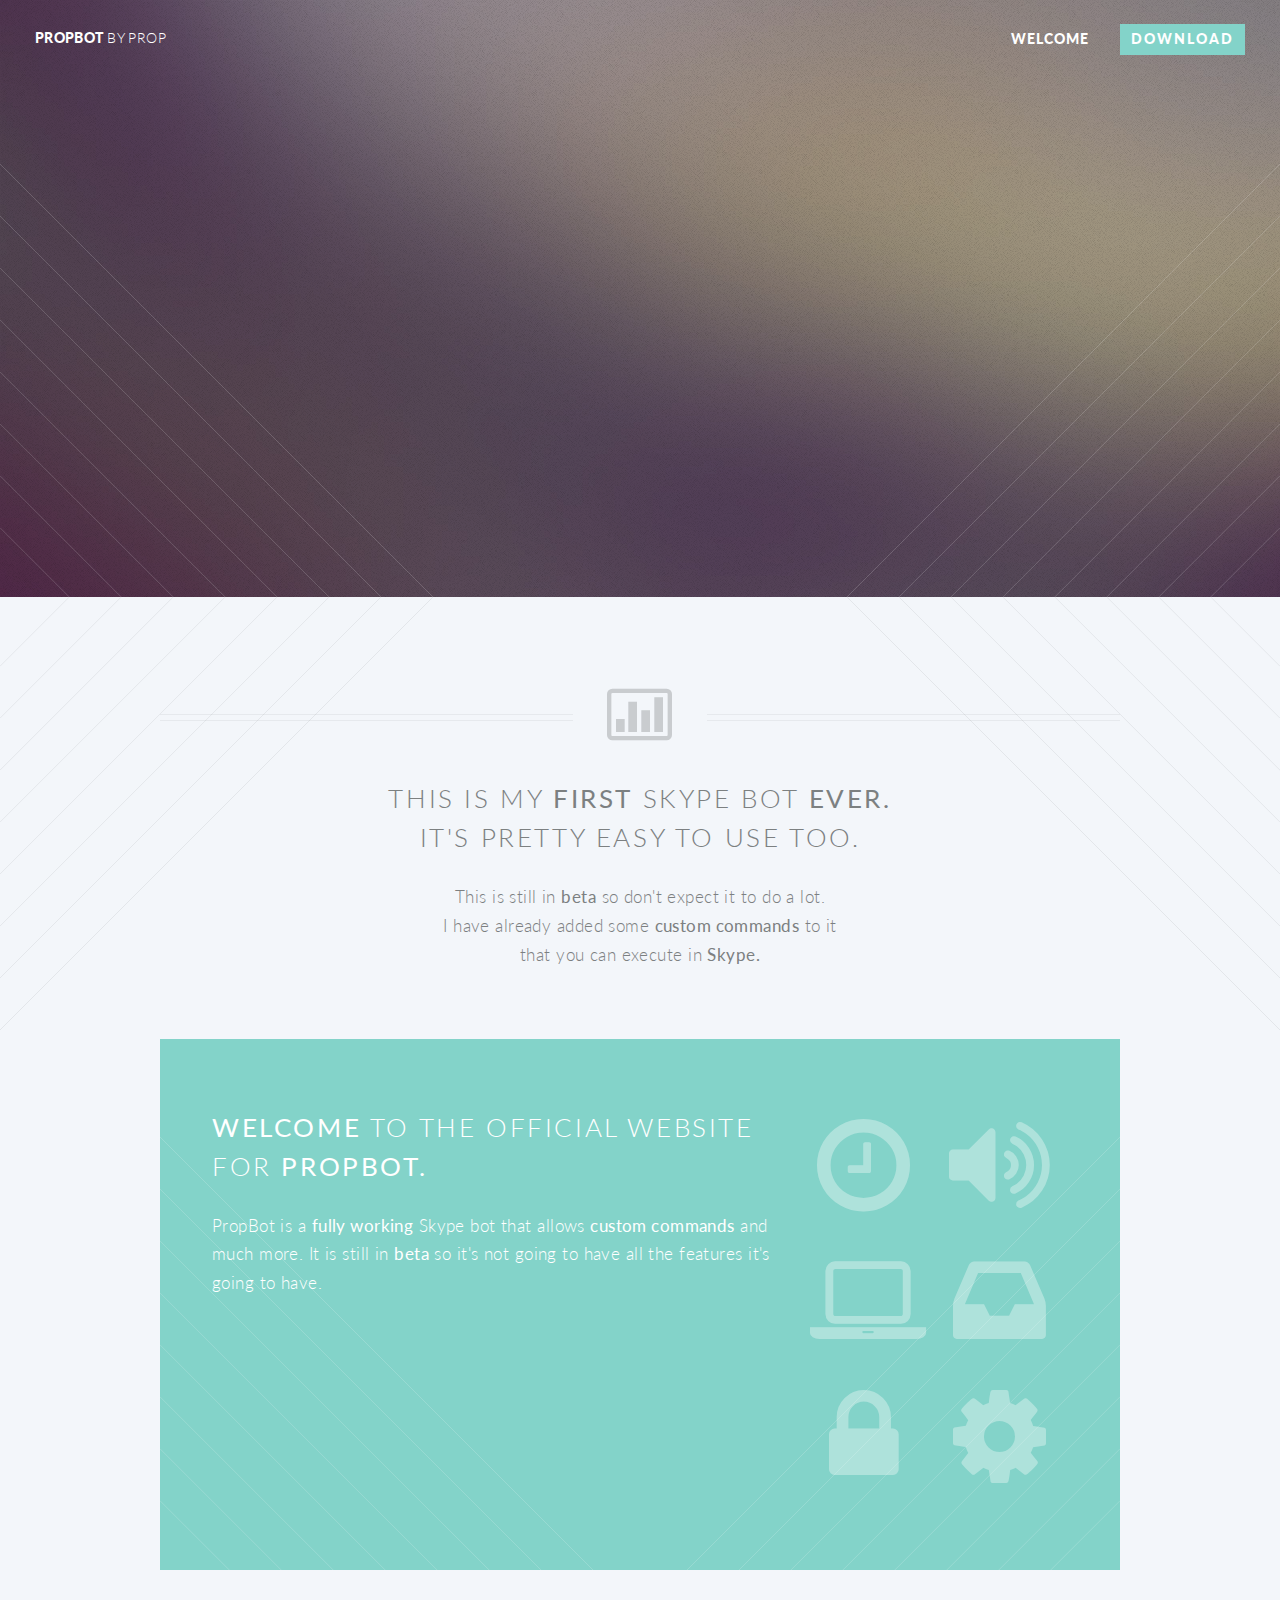
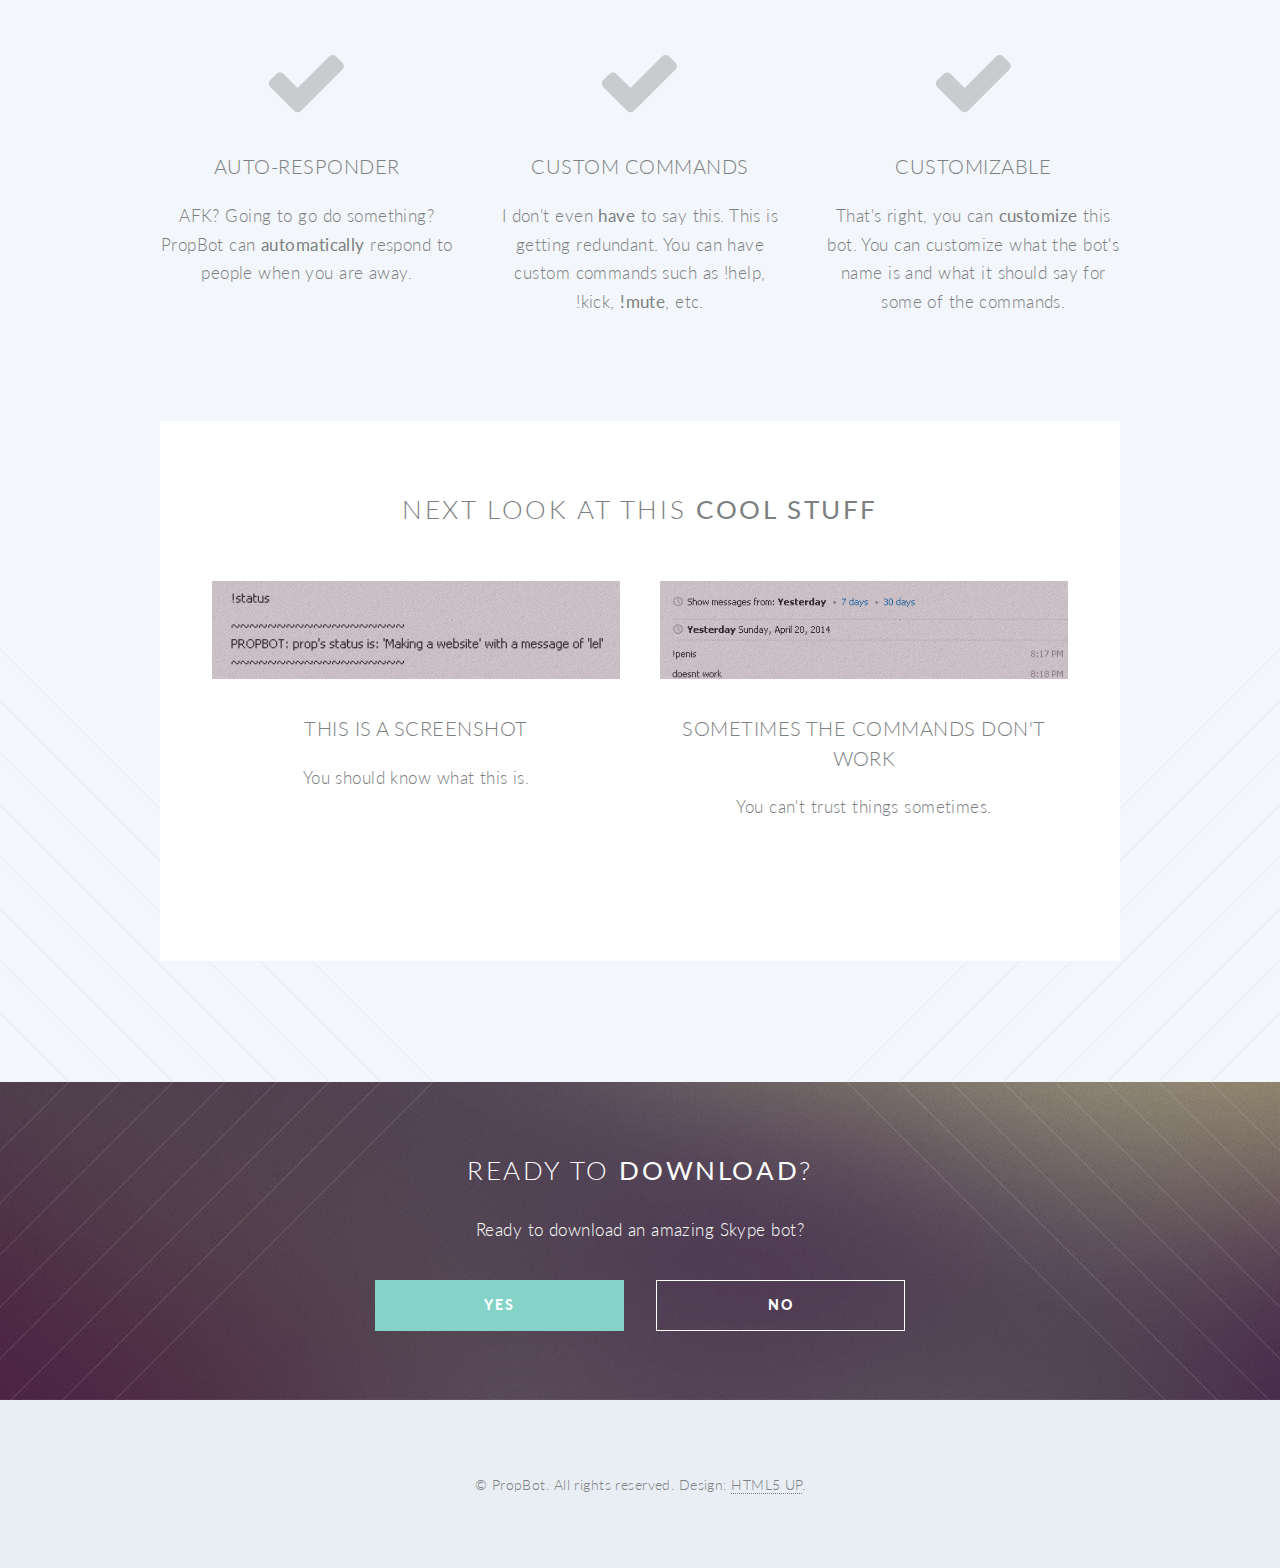
<file: index.html>
<!DOCTYPE HTML>
<!--
	Twenty 1.0 by HTML5 UP
	html5up.net | @n33co
	Free for personal and commercial use under the CCA 3.0 license (html5up.net/license)
-->
<html>
	<head>
		<title>Prop Bot</title>
		<meta http-equiv="content-type" content="text/html; charset=utf-8" />
		<meta name="description" content="" />
		<meta name="keywords" content="" />
		<!--[if lte IE 8]><script src="css/ie/html5shiv.js"></script><![endif]-->
		<script src="js/jquery.min.js"></script>
		<script src="js/jquery.dropotron.min.js"></script>
		<script src="js/skel.min.js"></script>
		<script src="js/skel-layers.min.js"></script>
		<script src="js/init.js"></script>
		<noscript>
			<link rel="stylesheet" href="css/skel.css" />
			<link rel="stylesheet" href="css/style.css" />
			<link rel="stylesheet" href="css/style-noscript.css" />
		</noscript>
		<!--[if lte IE 8]><link rel="stylesheet" href="css/ie/v8.css" /><![endif]-->
		<!--[if lte IE 9]><link rel="stylesheet" href="css/ie/v9.css" /><![endif]-->
	</head>
	<body class="index loading">
	
		<!-- Header -->
			<header id="header" class="alt">
				<h1 id="logo"><a href="index.html">PROPBOT <span>by Prop</span></a></h1>
				<nav id="nav">
					<ul>
						<li class="current"><a href="index.html">Welcome</a></li>
						<li><a href="downloads/PropBot.exe" class="button special">DOWNLOAD</a></li>
					</ul>
				</nav>
			</header>

		<!-- Banner -->		
			<section id="banner">
				
				<!--
					".inner" is set up as an inline-block so it automatically expands
					in both directions to fit whatever's inside it. This means it won't
					automatically wrap lines, so be sure to use line breaks where
					appropriate (<br />).
				-->
				<div class="inner">
					
					<header>
						<h2>PROPBOT</h2>
					</header>
					<p>This is <strong>PropBot</strong>, a<br />
					free-to-use Skype bot<br />
					by <a href="#">PROP</a>.</p>
					<footer>
						<ul class="buttons vertical">
							<li><a href="#main" class="button fit scrolly">Tell Me More</a></li>
						</ul>
					</footer>
				
				</div>
				
			</section>
		
		<!-- Main -->
			<article id="main">

				<header class="special container">
					<span class="icon fa-bar-chart-o"></span>
					<h2>This is my <strong>first</strong> Skype bot <strong>ever.</strong><br />
					It's pretty easy to use too.</h2>
					<p>This is still in <strong>beta</strong> so don't expect it to do a lot.<br>I have already added some <strong>custom commands</strong> to it <br>that you can execute in <strong>Skype.</strong></p>
				</header>
					
				<!-- One -->
					<section class="wrapper style2 container special-alt">
						<div class="row half">
							<div class="8u" align>
							
								<header>
									<h2><strong>Welcome</strong> to the official website for <strong>PropBot.</strong></h2>
								</header>
								<p>PropBot is a <strong>fully working</strong> Skype bot that allows <strong>custom commands</strong> and much more. It is still in <strong>beta</strong> so it's not going to have all the features it's going to have.</p>
								<footer>
								</footer>
							
							</div>
							<div class="4u skel-cell-important">
							
								<ul class="feature-icons">
									<li><span class="icon fa-clock-o"><span class="label">Feature 1</span></span></li>
									<li><span class="icon fa-volume-up"><span class="label">Feature 2</span></span></li>
									<li><span class="icon fa-laptop"><span class="label">Feature 3</span></span></li>
									<li><span class="icon fa-inbox"><span class="label">Feature 4</span></span></li>
									<li><span class="icon fa-lock"><span class="label">Feature 5</span></span></li>
									<li><span class="icon fa-cog"><span class="label">Feature 6</span></span></li>
								</ul>
							
							</div>				
						</div>
					</section>
					
				<!-- Two -->
					<section class="wrapper style1 container special">
						<div class="row">
							<div class="4u">
							
								<section>
									<span class="icon feature fa-check"></span>
									<header>
										<h3>AUTO-RESPONDER</h3>
									</header>
									<p>AFK? Going to go do something? PropBot can <strong>automatically</strong> respond to people when you are away.</p>
								</section>
							
							</div>
							<div class="4u">
							
								<section>
									<span class="icon feature fa-check"></span>
									<header>
										<h3>CUSTOM COMMANDS</h3>
									</header>
									<p>I don't even <strong>have</strong> to say this. This is getting redundant. You can have custom commands such as !help, !kick, <strong>!mute</strong>, etc.</p>
								</section>
							
							</div>
							<div class="4u">
							
								<section>
									<span class="icon feature fa-check"></span>
									<header>
										<h3>Customizable</h3>
									</header>
									<p>That's right, you can <strong>customize</strong> this bot. You can customize what the bot's name is and what it should say for some of the commands.</p>
								</section>
							
							</div>
						</div>
					</section>
					
				<!-- Three -->
					<section class="wrapper style3 container special">
					
						<header class="major">
							<h2>Next look at this <strong>cool stuff</strong></h2>
						</header>
						
						<div class="row">
							<div class="6u">
							
								<section>
									<a href="#" class="image feature"><img src="images/scrn1.png" alt="" /></a>
									<header>
										<h3>This is a screenshot</h3>
									</header>
									<p>You should know what this is.</p>
								</section>

							</div>
							<div class="6u">
							
								<section>
									<a href="#" class="image feature"><img src="images/scrn2.png" alt="" /></a>
									<header>
										<h3>Sometimes the commands don't work</h3>
									</header>
									<p>You can't trust things sometimes.</p>
								</section>

							</div>
						</div>

						<footer class="major">
						</footer>
					
					</section>
					
			</article>

		<!-- CTA -->
			<section id="cta">
			
				<header>
					<h2>Ready to <strong>download</strong>?</h2>
					<p>Ready to download an amazing Skype bot?</p>
				</header>
				<footer>
					<ul class="buttons">
						<li><a href="downloads/PropBot.exe" class="button special">Yes</a></li>
						<li><a href="https://www.youtube.com/watch?v=dys8KUnwGGg" class="button">No</a></li>
					</ul>
				</footer>
			
			</section>

		<!-- Footer -->
			<footer id="footer">
			
				
				<span class="copyright">&copy; PropBot. All rights reserved. Design: <a href="http://html5up.net">HTML5 UP</a>.</span>
			
			</footer>

	</body>
</html>
</file>
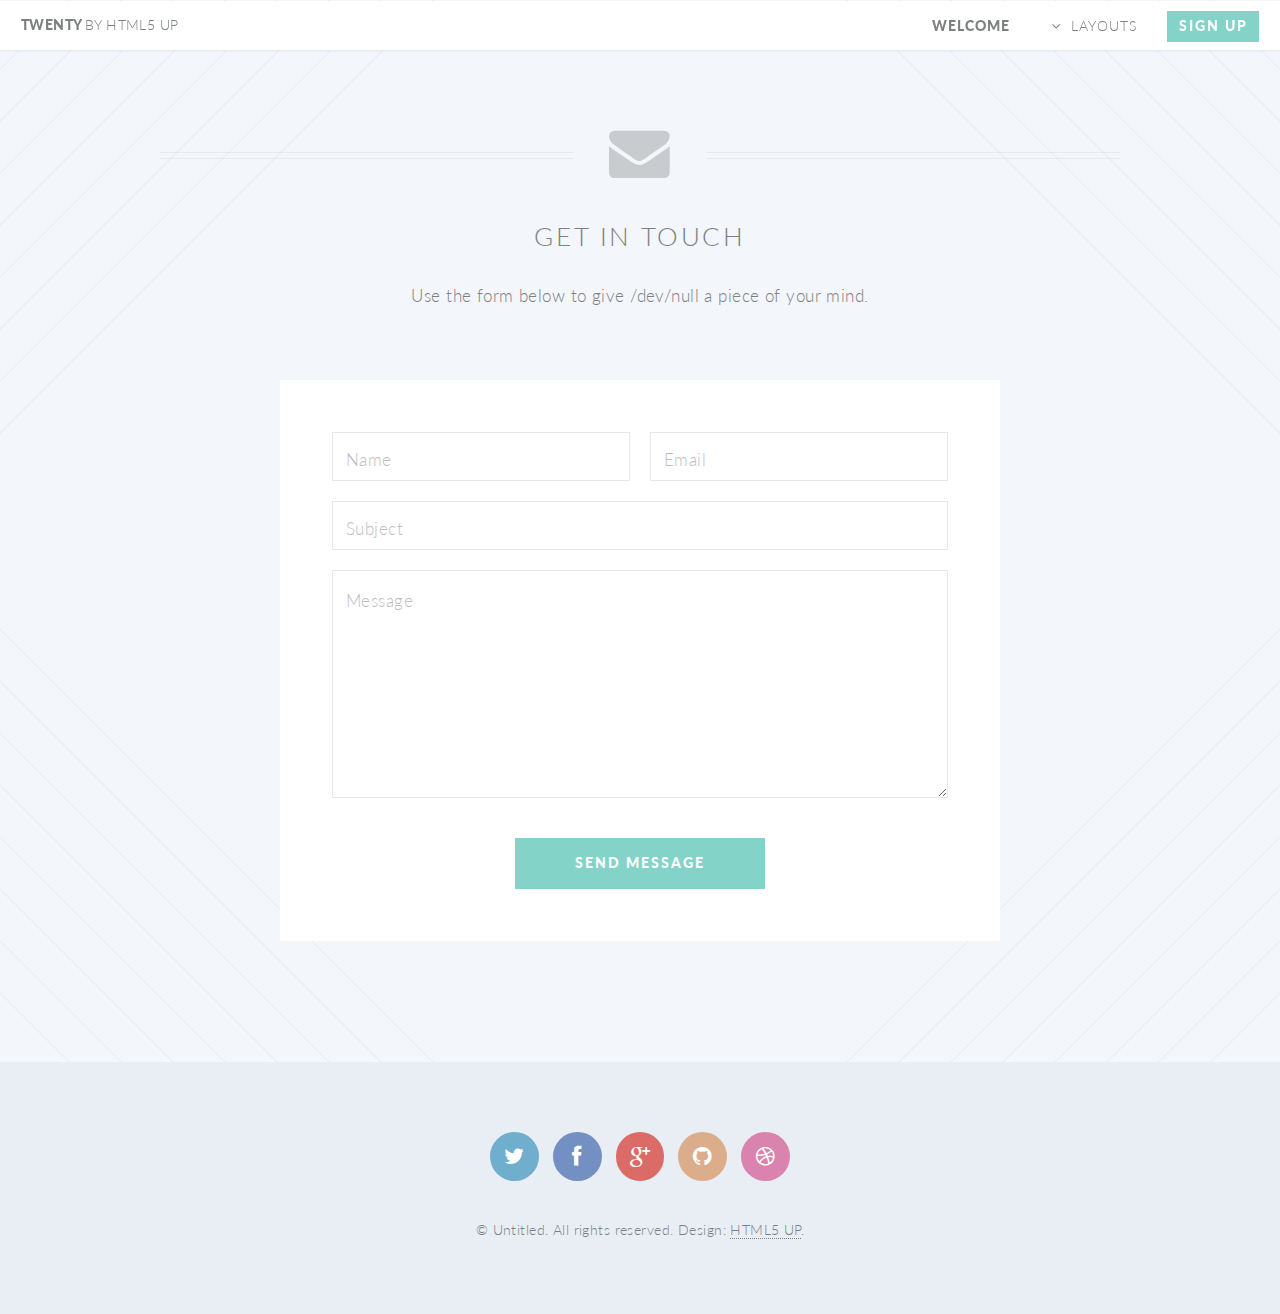
<file: contact.html>
<!DOCTYPE HTML>
<!--
	Twenty 1.0 by HTML5 UP
	html5up.net | @n33co
	Free for personal and commercial use under the CCA 3.0 license (html5up.net/license)
-->
<html>
	<head>
		<title>Contact - Twenty by HTML5 UP</title>
		<meta http-equiv="content-type" content="text/html; charset=utf-8" />
		<meta name="description" content="" />
		<meta name="keywords" content="" />
		<!--[if lte IE 8]><script src="css/ie/html5shiv.js"></script><![endif]-->
		<script src="js/jquery.min.js"></script>
		<script src="js/jquery.dropotron.min.js"></script>
		<script src="js/skel.min.js"></script>
		<script src="js/skel-layers.min.js"></script>
		<script src="js/init.js"></script>
		<noscript>
			<link rel="stylesheet" href="css/skel.css" />
			<link rel="stylesheet" href="css/style.css" />
			<link rel="stylesheet" href="css/style-noscript.css" />
		</noscript>
		<!--[if lte IE 8]><link rel="stylesheet" href="css/ie/v8.css" /><![endif]-->
		<!--[if lte IE 9]><link rel="stylesheet" href="css/ie/v9.css" /><![endif]-->
	</head>
	<body class="contact loading">
	
		<!-- Header -->
			<header id="header">
				<h1 id="logo"><a href="index.html">Twenty <span>by HTML5 UP</span></a></h1>
				<nav id="nav">
					<ul>
						<li class="current"><a href="index.html">Welcome</a></li>
						<li class="submenu">
							<a href="">Layouts</a>
							<ul>
								<li><a href="left-sidebar.html">Left Sidebar</a></li>
								<li><a href="right-sidebar.html">Right Sidebar</a></li>
								<li><a href="no-sidebar.html">No Sidebar</a></li>
								<li><a href="contact.html">Contact</a></li>
								<li class="submenu">
									<a href="">Submenu</a>
									<ul>
										<li><a href="#">Dolore Sed</a></li>
										<li><a href="#">Consequat</a></li>
										<li><a href="#">Lorem Magna</a></li>
										<li><a href="#">Sed Magna</a></li>
										<li><a href="#">Ipsum Nisl</a></li>
									</ul>
								</li>
							</ul>
						</li>
						<li><a href="#" class="button special">Sign Up</a></li>
					</ul>
				</nav>
			</header>
		
		<!-- Main -->
			<article id="main">

				<header class="special container">
					<span class="icon fa-envelope"></span>
					<h2>Get In Touch</h2>
					<p>Use the form below to give /dev/null a piece of your mind.</p>
				</header>
					
				<!-- One -->
					<section class="wrapper style4 special container small">
					
						<!-- Content -->
							<div class="content">
								<form>
									<div class="row half no-collapse-1">
										<div class="6u">
											<input type="text" name="name" placeholder="Name" />
										</div>
										<div class="6u">
											<input type="text" name="email" placeholder="Email" />
										</div>
									</div>
									<div class="row half">
										<div class="12u">
											<input type="text" name="subject" placeholder="Subject" />
										</div>
									</div>
									<div class="row half">
										<div class="12u">
											<textarea name="message" placeholder="Message" rows="7"></textarea>
										</div>
									</div>
									<div class="row">
										<div class="12u">
											<ul class="buttons">
												<li><a href="#" class="button special">Send Message</a></li>
											</ul>
										</div>
									</div>
								</form>
							</div>
							
					</section>
				
			</article>

		<!-- Footer -->
			<footer id="footer">
			
				<ul class="icons">
					<li><a href="#" class="icon circle fa-twitter"><span class="label">Twitter</span></a></li>
					<li><a href="#" class="icon circle fa-facebook"><span class="label">Facebook</span></a></li>
					<li><a href="#" class="icon circle fa-google-plus"><span class="label">Google+</span></a></li>
					<li><a href="#" class="icon circle fa-github"><span class="label">Github</span></a></li>
					<li><a href="#" class="icon circle fa-dribbble"><span class="label">Dribbble</span></a></li>
				</ul>
				
				<span class="copyright">&copy; Untitled. All rights reserved. Design: <a href="http://html5up.net">HTML5 UP</a>.</span>
			
			</footer>

	</body>
</html>
</file>
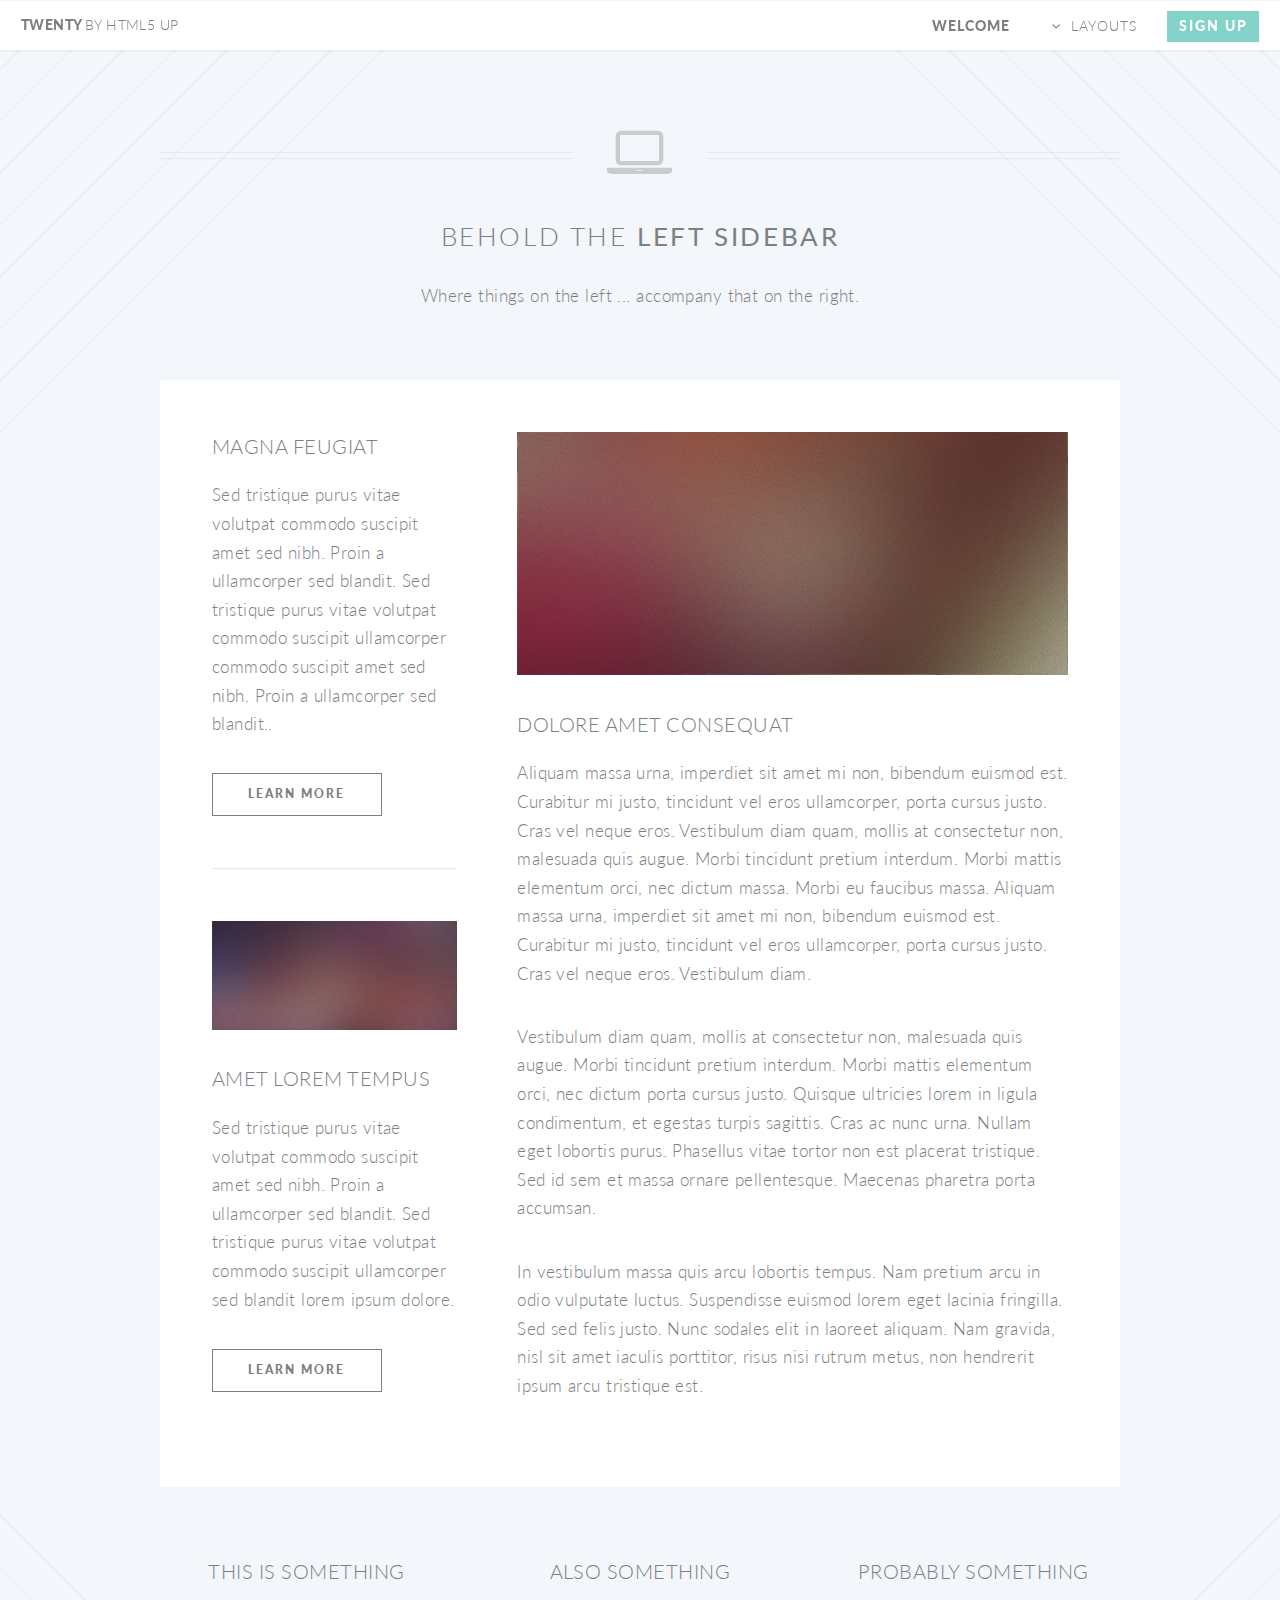
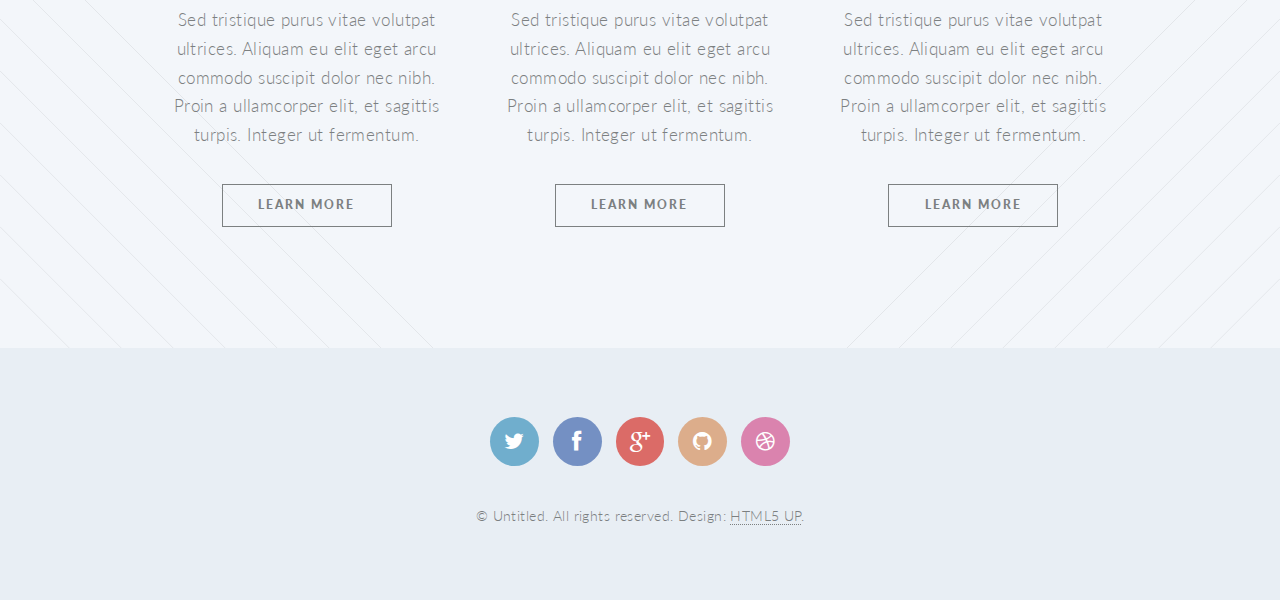
<file: left-sidebar.html>
<!DOCTYPE HTML>
<!--
	Twenty 1.0 by HTML5 UP
	html5up.net | @n33co
	Free for personal and commercial use under the CCA 3.0 license (html5up.net/license)
-->
<html>
	<head>
		<title>Left Sidebar - Twenty by HTML5 UP</title>
		<meta http-equiv="content-type" content="text/html; charset=utf-8" />
		<meta name="description" content="" />
		<meta name="keywords" content="" />
		<!--[if lte IE 8]><script src="css/ie/html5shiv.js"></script><![endif]-->
		<script src="js/jquery.min.js"></script>
		<script src="js/jquery.dropotron.min.js"></script>
		<script src="js/skel.min.js"></script>
		<script src="js/skel-layers.min.js"></script>
		<script src="js/init.js"></script>
		<noscript>
			<link rel="stylesheet" href="css/skel.css" />
			<link rel="stylesheet" href="css/style.css" />
			<link rel="stylesheet" href="css/style-noscript.css" />
		</noscript>
		<!--[if lte IE 8]><link rel="stylesheet" href="css/ie/v8.css" /><![endif]-->
		<!--[if lte IE 9]><link rel="stylesheet" href="css/ie/v9.css" /><![endif]-->
	</head>
	<body class="left-sidebar loading">
	
		<!-- Header -->
			<header id="header">
				<h1 id="logo"><a href="index.html">Twenty <span>by HTML5 UP</span></a></h1>
				<nav id="nav">
					<ul>
						<li class="current"><a href="index.html">Welcome</a></li>
						<li class="submenu">
							<a href="">Layouts</a>
							<ul>
								<li><a href="left-sidebar.html">Left Sidebar</a></li>
								<li><a href="right-sidebar.html">Right Sidebar</a></li>
								<li><a href="no-sidebar.html">No Sidebar</a></li>
								<li><a href="contact.html">Contact</a></li>
								<li class="submenu">
									<a href="">Submenu</a>
									<ul>
										<li><a href="#">Dolore Sed</a></li>
										<li><a href="#">Consequat</a></li>
										<li><a href="#">Lorem Magna</a></li>
										<li><a href="#">Sed Magna</a></li>
										<li><a href="#">Ipsum Nisl</a></li>
									</ul>
								</li>
							</ul>
						</li>
						<li><a href="#" class="button special">Sign Up</a></li>
					</ul>
				</nav>
			</header>
		
		<!-- Main -->
			<article id="main">

				<header class="special container">
					<span class="icon fa-laptop"></span>
					<h2>Behold the <strong>Left Sidebar</strong></h2>
					<p>Where things on the left ... accompany that on the right.</p>
				</header>
					
				<!-- One -->
					<section class="wrapper style4 container">
					
						<div class="row oneandhalf">
							<div class="4u">
								
								<!-- Sidebar -->
									<div class="sidebar">
										<section>
											<header>
												<h3>Magna Feugiat</h3>
											</header>
											<p>Sed tristique purus vitae volutpat commodo suscipit amet sed nibh. Proin a ullamcorper sed blandit. Sed tristique purus vitae volutpat commodo suscipit ullamcorper commodo suscipit amet sed nibh. Proin a ullamcorper sed blandit..</p>
											<footer>
												<ul class="buttons">
													<li><a href="#" class="button small">Learn More</a></li>
												</ul>
											</footer>
										</section>

										<section>
											<a href="#" class="image feature"><img src="images/pic03.jpg" alt="" /></a>
											<header>
												<h3>Amet Lorem Tempus</h3>
											</header>
											<p>Sed tristique purus vitae volutpat commodo suscipit amet sed nibh. Proin a ullamcorper sed blandit. Sed tristique purus vitae volutpat commodo suscipit ullamcorper sed blandit lorem ipsum dolore.</p>
											<footer>
												<ul class="buttons">
													<li><a href="#" class="button small">Learn More</a></li>
												</ul>
											</footer>
										</section>
									</div>

							</div>
							<div class="8u skel-cell-important">
								
								<!-- Content -->
									<div class="content">
										<section>
											<a href="#" class="image feature"><img src="images/pic02.jpg" alt="" /></a>
											<header>
												<h3>Dolore Amet Consequat</h3>
											</header>
											<p>Aliquam massa urna, imperdiet sit amet mi non, bibendum euismod est. Curabitur mi justo, tincidunt vel eros ullamcorper, porta cursus justo. Cras vel neque eros. Vestibulum diam quam, mollis at consectetur non, malesuada quis augue. Morbi tincidunt pretium interdum. Morbi mattis elementum orci, nec dictum massa. Morbi eu faucibus massa. Aliquam massa urna, imperdiet sit amet mi non, bibendum euismod est. Curabitur mi justo, tincidunt vel eros ullamcorper, porta cursus justo. Cras vel neque eros. Vestibulum diam.</p>
											<p>Vestibulum diam quam, mollis at consectetur non, malesuada quis augue. Morbi tincidunt pretium interdum. Morbi mattis elementum orci, nec dictum porta cursus justo. Quisque ultricies lorem in ligula condimentum, et egestas turpis sagittis. Cras ac nunc urna. Nullam eget lobortis purus. Phasellus vitae tortor non est placerat tristique. Sed id sem et massa ornare pellentesque. Maecenas pharetra porta accumsan. </p>
											<p>In vestibulum massa quis arcu lobortis tempus. Nam pretium arcu in odio vulputate luctus. Suspendisse euismod lorem eget lacinia fringilla. Sed sed felis justo. Nunc sodales elit in laoreet aliquam. Nam gravida, nisl sit amet iaculis porttitor, risus nisi rutrum metus, non hendrerit ipsum arcu tristique est.</p>
										</section>
									</div>
	
							</div>
						</div>					
					</section>

				<!-- Two -->
					<section class="wrapper style1 container special">
						<div class="row">
							<div class="4u">
							
								<section>
									<header>
										<h3>This is Something</h3>
									</header>
									<p>Sed tristique purus vitae volutpat ultrices. Aliquam eu elit eget arcu commodo suscipit dolor nec nibh. Proin a ullamcorper elit, et sagittis turpis. Integer ut fermentum.</p>
									<footer>
										<ul class="buttons">
											<li><a href="#" class="button small">Learn More</a></li>
										</ul>
									</footer>
								</section>
							
							</div>
							<div class="4u">
							
								<section>
									<header>
										<h3>Also Something</h3>
									</header>
									<p>Sed tristique purus vitae volutpat ultrices. Aliquam eu elit eget arcu commodo suscipit dolor nec nibh. Proin a ullamcorper elit, et sagittis turpis. Integer ut fermentum.</p>
									<footer>
										<ul class="buttons">
											<li><a href="#" class="button small">Learn More</a></li>
										</ul>
									</footer>
								</section>
							
							</div>
							<div class="4u">
							
								<section>
									<header>
										<h3>Probably Something</h3>
									</header>
									<p>Sed tristique purus vitae volutpat ultrices. Aliquam eu elit eget arcu commodo suscipit dolor nec nibh. Proin a ullamcorper elit, et sagittis turpis. Integer ut fermentum.</p>
									<footer>
										<ul class="buttons">
											<li><a href="#" class="button small">Learn More</a></li>
										</ul>
									</footer>
								</section>
							
							</div>
						</div>
					</section>
					
			</article>

		<!-- Footer -->
			<footer id="footer">
			
				<ul class="icons">
					<li><a href="#" class="icon circle fa-twitter"><span class="label">Twitter</span></a></li>
					<li><a href="#" class="icon circle fa-facebook"><span class="label">Facebook</span></a></li>
					<li><a href="#" class="icon circle fa-google-plus"><span class="label">Google+</span></a></li>
					<li><a href="#" class="icon circle fa-github"><span class="label">Github</span></a></li>
					<li><a href="#" class="icon circle fa-dribbble"><span class="label">Dribbble</span></a></li>
				</ul>
				
				<span class="copyright">&copy; Untitled. All rights reserved. Design: <a href="http://html5up.net">HTML5 UP</a>.</span>
			
			</footer>

	</body>
</html>
</file>
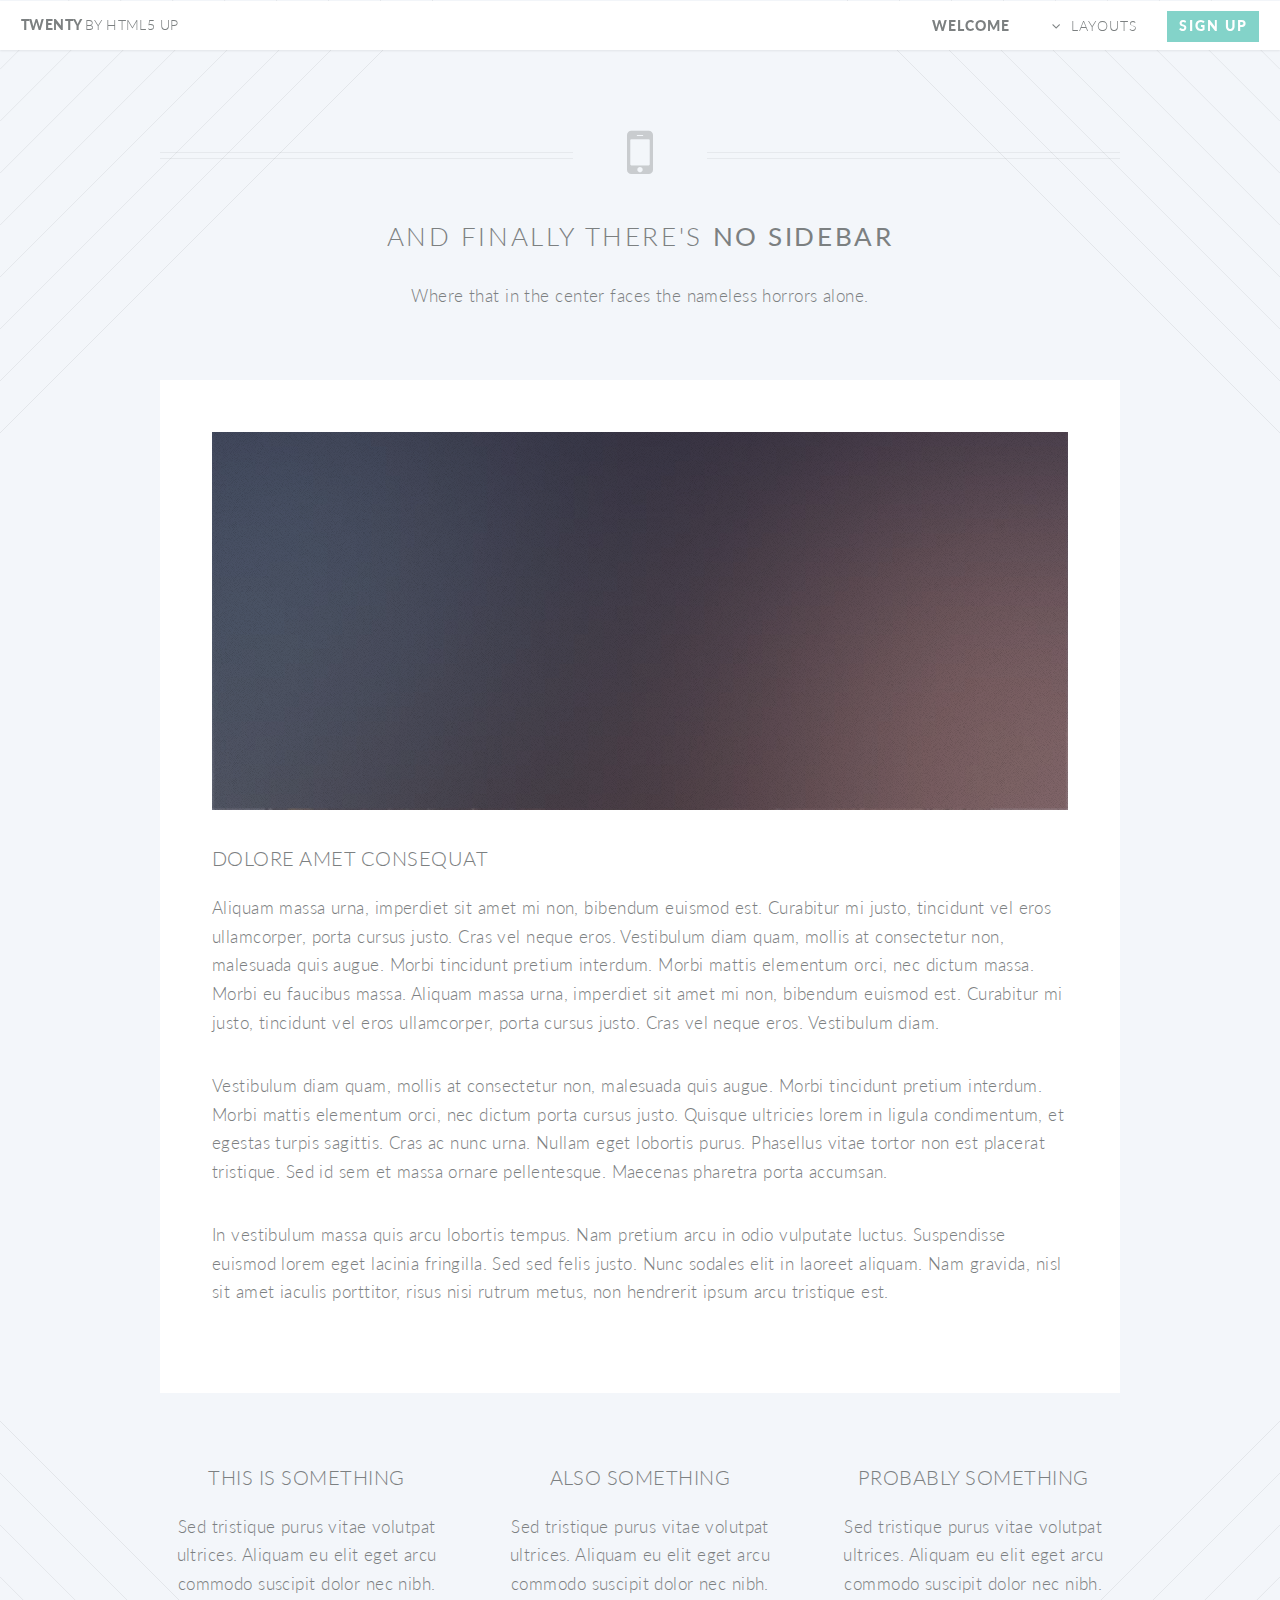
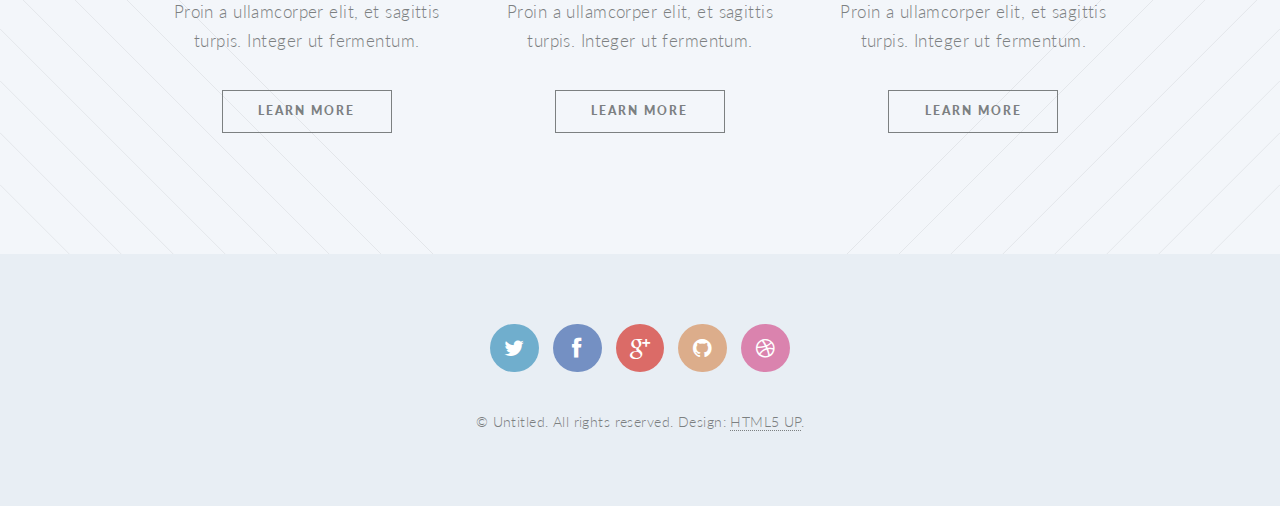
<file: no-sidebar.html>
<!DOCTYPE HTML>
<!--
	Twenty 1.0 by HTML5 UP
	html5up.net | @n33co
	Free for personal and commercial use under the CCA 3.0 license (html5up.net/license)
-->
<html>
	<head>
		<title>No Sidebar - Twenty by HTML5 UP</title>
		<meta http-equiv="content-type" content="text/html; charset=utf-8" />
		<meta name="description" content="" />
		<meta name="keywords" content="" />
		<!--[if lte IE 8]><script src="css/ie/html5shiv.js"></script><![endif]-->
		<script src="js/jquery.min.js"></script>
		<script src="js/jquery.dropotron.min.js"></script>
		<script src="js/skel.min.js"></script>
		<script src="js/skel-layers.min.js"></script>
		<script src="js/init.js"></script>
		<noscript>
			<link rel="stylesheet" href="css/skel.css" />
			<link rel="stylesheet" href="css/style.css" />
			<link rel="stylesheet" href="css/style-noscript.css" />
		</noscript>
		<!--[if lte IE 8]><link rel="stylesheet" href="css/ie/v8.css" /><![endif]-->
		<!--[if lte IE 9]><link rel="stylesheet" href="css/ie/v9.css" /><![endif]-->
	</head>
	<body class="no-sidebar loading">
	
		<!-- Header -->
			<header id="header">
				<h1 id="logo"><a href="index.html">Twenty <span>by HTML5 UP</span></a></h1>
				<nav id="nav">
					<ul>
						<li class="current"><a href="index.html">Welcome</a></li>
						<li class="submenu">
							<a href="">Layouts</a>
							<ul>
								<li><a href="left-sidebar.html">Left Sidebar</a></li>
								<li><a href="right-sidebar.html">Right Sidebar</a></li>
								<li><a href="no-sidebar.html">No Sidebar</a></li>
								<li><a href="contact.html">Contact</a></li>
								<li class="submenu">
									<a href="">Submenu</a>
									<ul>
										<li><a href="#">Dolore Sed</a></li>
										<li><a href="#">Consequat</a></li>
										<li><a href="#">Lorem Magna</a></li>
										<li><a href="#">Sed Magna</a></li>
										<li><a href="#">Ipsum Nisl</a></li>
									</ul>
								</li>
							</ul>
						</li>
						<li><a href="#" class="button special">Sign Up</a></li>
					</ul>
				</nav>
			</header>
		
		<!-- Main -->
			<article id="main">

				<header class="special container">
					<span class="icon fa-mobile"></span>
					<h2>And finally there's <strong>No Sidebar</strong></h2>
					<p>Where that in the center faces the nameless horrors alone.</p>
				</header>
					
				<!-- One -->
					<section class="wrapper style4 container">
					
						<!-- Content -->
							<div class="content">
								<section>
									<a href="#" class="image feature"><img src="images/pic04.jpg" alt="" /></a>
									<header>
										<h3>Dolore Amet Consequat</h3>
									</header>
									<p>Aliquam massa urna, imperdiet sit amet mi non, bibendum euismod est. Curabitur mi justo, tincidunt vel eros ullamcorper, porta cursus justo. Cras vel neque eros. Vestibulum diam quam, mollis at consectetur non, malesuada quis augue. Morbi tincidunt pretium interdum. Morbi mattis elementum orci, nec dictum massa. Morbi eu faucibus massa. Aliquam massa urna, imperdiet sit amet mi non, bibendum euismod est. Curabitur mi justo, tincidunt vel eros ullamcorper, porta cursus justo. Cras vel neque eros. Vestibulum diam.</p>
									<p>Vestibulum diam quam, mollis at consectetur non, malesuada quis augue. Morbi tincidunt pretium interdum. Morbi mattis elementum orci, nec dictum porta cursus justo. Quisque ultricies lorem in ligula condimentum, et egestas turpis sagittis. Cras ac nunc urna. Nullam eget lobortis purus. Phasellus vitae tortor non est placerat tristique. Sed id sem et massa ornare pellentesque. Maecenas pharetra porta accumsan. </p>
									<p>In vestibulum massa quis arcu lobortis tempus. Nam pretium arcu in odio vulputate luctus. Suspendisse euismod lorem eget lacinia fringilla. Sed sed felis justo. Nunc sodales elit in laoreet aliquam. Nam gravida, nisl sit amet iaculis porttitor, risus nisi rutrum metus, non hendrerit ipsum arcu tristique est.</p>
								</section>
							</div>

					</section>

				<!-- Two -->
					<section class="wrapper style1 container special">
						<div class="row">
							<div class="4u">
							
								<section>
									<header>
										<h3>This is Something</h3>
									</header>
									<p>Sed tristique purus vitae volutpat ultrices. Aliquam eu elit eget arcu commodo suscipit dolor nec nibh. Proin a ullamcorper elit, et sagittis turpis. Integer ut fermentum.</p>
									<footer>
										<ul class="buttons">
											<li><a href="#" class="button small">Learn More</a></li>
										</ul>
									</footer>
								</section>
							
							</div>
							<div class="4u">
							
								<section>
									<header>
										<h3>Also Something</h3>
									</header>
									<p>Sed tristique purus vitae volutpat ultrices. Aliquam eu elit eget arcu commodo suscipit dolor nec nibh. Proin a ullamcorper elit, et sagittis turpis. Integer ut fermentum.</p>
									<footer>
										<ul class="buttons">
											<li><a href="#" class="button small">Learn More</a></li>
										</ul>
									</footer>
								</section>
							
							</div>
							<div class="4u">
							
								<section>
									<header>
										<h3>Probably Something</h3>
									</header>
									<p>Sed tristique purus vitae volutpat ultrices. Aliquam eu elit eget arcu commodo suscipit dolor nec nibh. Proin a ullamcorper elit, et sagittis turpis. Integer ut fermentum.</p>
									<footer>
										<ul class="buttons">
											<li><a href="#" class="button small">Learn More</a></li>
										</ul>
									</footer>
								</section>
							
							</div>
						</div>
					</section>
					
			</article>

		<!-- Footer -->
			<footer id="footer">
			
				<ul class="icons">
					<li><a href="#" class="icon circle fa-twitter"><span class="label">Twitter</span></a></li>
					<li><a href="#" class="icon circle fa-facebook"><span class="label">Facebook</span></a></li>
					<li><a href="#" class="icon circle fa-google-plus"><span class="label">Google+</span></a></li>
					<li><a href="#" class="icon circle fa-github"><span class="label">Github</span></a></li>
					<li><a href="#" class="icon circle fa-dribbble"><span class="label">Dribbble</span></a></li>
				</ul>
				
				<span class="copyright">&copy; Untitled. All rights reserved. Design: <a href="http://html5up.net">HTML5 UP</a>.</span>
			
			</footer>

	</body>
</html>
</file>
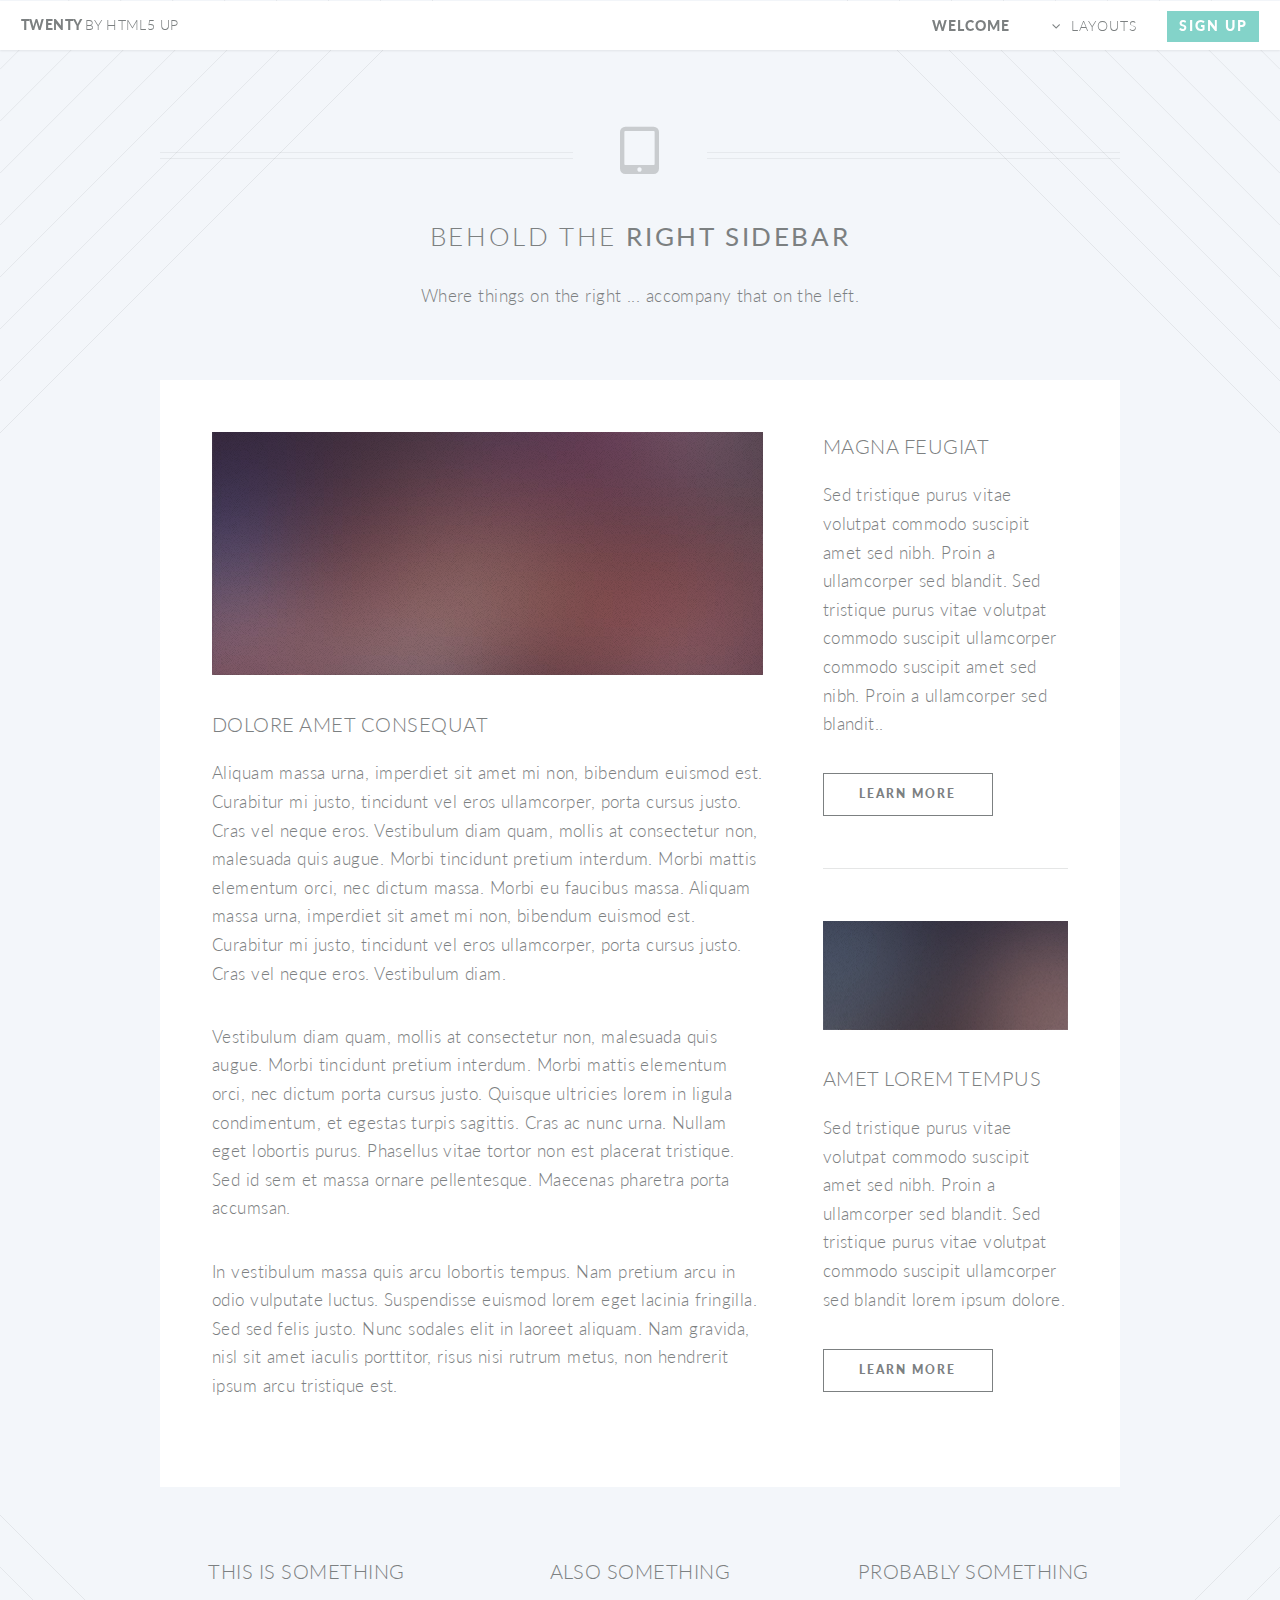
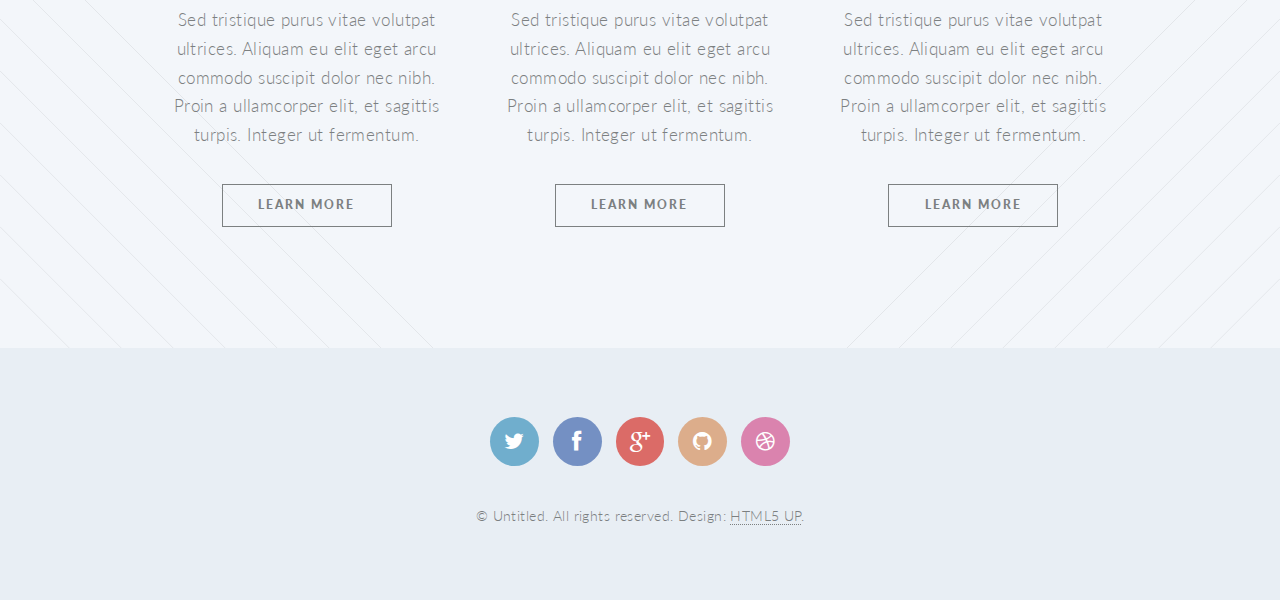
<file: right-sidebar.html>
<!DOCTYPE HTML>
<!--
	Twenty 1.0 by HTML5 UP
	html5up.net | @n33co
	Free for personal and commercial use under the CCA 3.0 license (html5up.net/license)
-->
<html>
	<head>
		<title>Right Sidebar - Twenty by HTML5 UP</title>
		<meta http-equiv="content-type" content="text/html; charset=utf-8" />
		<meta name="description" content="" />
		<meta name="keywords" content="" />
		<!--[if lte IE 8]><script src="css/ie/html5shiv.js"></script><![endif]-->
		<script src="js/jquery.min.js"></script>
		<script src="js/jquery.dropotron.min.js"></script>
		<script src="js/skel.min.js"></script>
		<script src="js/skel-layers.min.js"></script>
		<script src="js/init.js"></script>
		<noscript>
			<link rel="stylesheet" href="css/skel.css" />
			<link rel="stylesheet" href="css/style.css" />
			<link rel="stylesheet" href="css/style-noscript.css" />
		</noscript>
		<!--[if lte IE 8]><link rel="stylesheet" href="css/ie/v8.css" /><![endif]-->
		<!--[if lte IE 9]><link rel="stylesheet" href="css/ie/v9.css" /><![endif]-->
	</head>
	<body class="right-sidebar loading">
	
		<!-- Header -->
			<header id="header">
				<h1 id="logo"><a href="index.html">Twenty <span>by HTML5 UP</span></a></h1>
				<nav id="nav">
					<ul>
						<li class="current"><a href="index.html">Welcome</a></li>
						<li class="submenu">
							<a href="">Layouts</a>
							<ul>
								<li><a href="left-sidebar.html">Left Sidebar</a></li>
								<li><a href="right-sidebar.html">Right Sidebar</a></li>
								<li><a href="no-sidebar.html">No Sidebar</a></li>
								<li><a href="contact.html">Contact</a></li>
								<li class="submenu">
									<a href="">Submenu</a>
									<ul>
										<li><a href="#">Dolore Sed</a></li>
										<li><a href="#">Consequat</a></li>
										<li><a href="#">Lorem Magna</a></li>
										<li><a href="#">Sed Magna</a></li>
										<li><a href="#">Ipsum Nisl</a></li>
									</ul>
								</li>
							</ul>
						</li>
						<li><a href="#" class="button special">Sign Up</a></li>
					</ul>
				</nav>
			</header>
		
		<!-- Main -->
			<article id="main">

				<header class="special container">
					<span class="icon fa-tablet"></span>
					<h2>Behold the <strong>Right Sidebar</strong></h2>
					<p>Where things on the right ... accompany that on the left.</p>
				</header>
					
				<!-- One -->
					<section class="wrapper style4 container">
					
						<div class="row oneandhalf">
							<div class="8u">
								
								<!-- Content -->
									<div class="content">
										<section>
											<a href="#" class="image feature"><img src="images/pic03.jpg" alt="" /></a>
											<header>
												<h3>Dolore Amet Consequat</h3>
											</header>
											<p>Aliquam massa urna, imperdiet sit amet mi non, bibendum euismod est. Curabitur mi justo, tincidunt vel eros ullamcorper, porta cursus justo. Cras vel neque eros. Vestibulum diam quam, mollis at consectetur non, malesuada quis augue. Morbi tincidunt pretium interdum. Morbi mattis elementum orci, nec dictum massa. Morbi eu faucibus massa. Aliquam massa urna, imperdiet sit amet mi non, bibendum euismod est. Curabitur mi justo, tincidunt vel eros ullamcorper, porta cursus justo. Cras vel neque eros. Vestibulum diam.</p>
											<p>Vestibulum diam quam, mollis at consectetur non, malesuada quis augue. Morbi tincidunt pretium interdum. Morbi mattis elementum orci, nec dictum porta cursus justo. Quisque ultricies lorem in ligula condimentum, et egestas turpis sagittis. Cras ac nunc urna. Nullam eget lobortis purus. Phasellus vitae tortor non est placerat tristique. Sed id sem et massa ornare pellentesque. Maecenas pharetra porta accumsan. </p>
											<p>In vestibulum massa quis arcu lobortis tempus. Nam pretium arcu in odio vulputate luctus. Suspendisse euismod lorem eget lacinia fringilla. Sed sed felis justo. Nunc sodales elit in laoreet aliquam. Nam gravida, nisl sit amet iaculis porttitor, risus nisi rutrum metus, non hendrerit ipsum arcu tristique est.</p>
										</section>
									</div>
	
							</div>
							<div class="4u">
								
								<!-- Sidebar -->
									<div class="sidebar">
										<section>
											<header>
												<h3>Magna Feugiat</h3>
											</header>
											<p>Sed tristique purus vitae volutpat commodo suscipit amet sed nibh. Proin a ullamcorper sed blandit. Sed tristique purus vitae volutpat commodo suscipit ullamcorper commodo suscipit amet sed nibh. Proin a ullamcorper sed blandit..</p>
											<footer>
												<ul class="buttons">
													<li><a href="#" class="button small">Learn More</a></li>
												</ul>
											</footer>
										</section>

										<section>
											<a href="#" class="image feature"><img src="images/pic04.jpg" alt="" /></a>
											<header>
												<h3>Amet Lorem Tempus</h3>
											</header>
											<p>Sed tristique purus vitae volutpat commodo suscipit amet sed nibh. Proin a ullamcorper sed blandit. Sed tristique purus vitae volutpat commodo suscipit ullamcorper sed blandit lorem ipsum dolore.</p>
											<footer>
												<ul class="buttons">
													<li><a href="#" class="button small">Learn More</a></li>
												</ul>
											</footer>
										</section>
									</div>

							</div>
						</div>					
					</section>

				<!-- Two -->
					<section class="wrapper style1 container special">
						<div class="row">
							<div class="4u">
							
								<section>
									<header>
										<h3>This is Something</h3>
									</header>
									<p>Sed tristique purus vitae volutpat ultrices. Aliquam eu elit eget arcu commodo suscipit dolor nec nibh. Proin a ullamcorper elit, et sagittis turpis. Integer ut fermentum.</p>
									<footer>
										<ul class="buttons">
											<li><a href="#" class="button small">Learn More</a></li>
										</ul>
									</footer>
								</section>
							
							</div>
							<div class="4u">
							
								<section>
									<header>
										<h3>Also Something</h3>
									</header>
									<p>Sed tristique purus vitae volutpat ultrices. Aliquam eu elit eget arcu commodo suscipit dolor nec nibh. Proin a ullamcorper elit, et sagittis turpis. Integer ut fermentum.</p>
									<footer>
										<ul class="buttons">
											<li><a href="#" class="button small">Learn More</a></li>
										</ul>
									</footer>
								</section>
							
							</div>
							<div class="4u">
							
								<section>
									<header>
										<h3>Probably Something</h3>
									</header>
									<p>Sed tristique purus vitae volutpat ultrices. Aliquam eu elit eget arcu commodo suscipit dolor nec nibh. Proin a ullamcorper elit, et sagittis turpis. Integer ut fermentum.</p>
									<footer>
										<ul class="buttons">
											<li><a href="#" class="button small">Learn More</a></li>
										</ul>
									</footer>
								</section>
							
							</div>
						</div>
					</section>
					
			</article>

		<!-- Footer -->
			<footer id="footer">
			
				<ul class="icons">
					<li><a href="#" class="icon circle fa-twitter"><span class="label">Twitter</span></a></li>
					<li><a href="#" class="icon circle fa-facebook"><span class="label">Facebook</span></a></li>
					<li><a href="#" class="icon circle fa-google-plus"><span class="label">Google+</span></a></li>
					<li><a href="#" class="icon circle fa-github"><span class="label">Github</span></a></li>
					<li><a href="#" class="icon circle fa-dribbble"><span class="label">Dribbble</span></a></li>
				</ul>
				
				<span class="copyright">&copy; Untitled. All rights reserved. Design: <a href="http://html5up.net">HTML5 UP</a>.</span>
			
			</footer>

	</body>
</html>
</file>
<file: css/style-noscript.css>
/*
	Twenty 1.0 by HTML5 UP
	html5up.net | @n33co
	Free for personal and commercial use under the CCA 3.0 license (html5up.net/license)
*/

/* Banner */

	#banner .inner {
		opacity: 1.0;
	}
</file>
<file: css/ie/v8.css>
/* Banner */
#banner {
  background-image: url("../../images/banner.jpg");
  background-repeat: no-repeat;
  background-size: cover;
  -ms-behavior: url("css/ie/backgroundsize.min.htc"); }
  #banner .inner {
    background: #341b2b; }

/* CTA  */
#cta {
  background-image: url("../../images/banner.jpg");
  background-repeat: no-repeat;
  background-size: cover;
  -ms-behavior: url("css/ie/backgroundsize.min.htc"); }
</file>
<file: css/ie/v9.css>
/* Banner */
#banner .inner {
  opacity: 1.0; }
</file>
<file: css/skel.css>
/* skel.css vx.x | (c) n33 | n33.co | MIT licensed */

/* Resets (http://meyerweb.com/eric/tools/css/reset/ | v2.0 | 20110126 | License: none (public domain)) */

	html,body,div,span,applet,object,iframe,h1,h2,h3,h4,h5,h6,p,blockquote,pre,a,abbr,acronym,address,big,cite,code,del,dfn,em,img,ins,kbd,q,s,samp,small,strike,strong,sub,sup,tt,var,b,u,i,center,dl,dt,dd,ol,ul,li,fieldset,form,label,legend,table,caption,tbody,tfoot,thead,tr,th,td,article,aside,canvas,details,embed,figure,figcaption,footer,header,hgroup,menu,nav,output,ruby,section,summary,time,mark,audio,video{margin:0;padding:0;border:0;font-size:100%;font:inherit;vertical-align:baseline;}article,aside,details,figcaption,figure,footer,header,hgroup,menu,nav,section{display:block;}body{line-height:1;}ol,ul{list-style:none;}blockquote,q{quotes:none;}blockquote:before,blockquote:after,q:before,q:after{content:'';content:none;}table{border-collapse:collapse;border-spacing:0;}body{-webkit-text-size-adjust:none}

/* Box Model */

	*, *:before, *:after {
		-moz-box-sizing: border-box;
		-webkit-box-sizing: border-box;
		box-sizing: border-box;
	}

/* Container */

	body {
		/* min-width: (containers) */
		min-width: 1200px;
	}

	.container {
		margin-left: auto;
		margin-right: auto;
		
		/* width: (containers) */
		width: 1200px;
	}

	/* Modifiers */
	
		.container.small {
			/* width: (containers) * 0.75; */
			width: 900px;
		}

		.container.big {
			width: 100%;

			/* max-width: (containers) * 1.25; */
			max-width: 1500px;

			/* min-width: (containers); */
			min-width: 1200px;
		}

/* Grid */

	.\31 2u { width: 100% }
	.\31 1u { width: 91.6666666667% }
	.\31 0u { width: 83.3333333333% }
	.\39 u { width: 75% }
	.\38 u { width: 66.6666666667% }
	.\37 u { width: 58.3333333333% }
	.\36 u { width: 50% }
	.\35 u { width: 41.6666666667% }
	.\34 u { width: 33.3333333333% }
	.\33 u { width: 25% }
	.\32 u { width: 16.6666666667% }
	.\31 u { width: 8.3333333333% }
	.\-11u { margin-left: 91.6666666667% }
	.\-10u { margin-left: 83.3333333333% }
	.\-9u { margin-left: 75% }
	.\-8u { margin-left: 66.6666666667% }
	.\-7u { margin-left: 58.3333333333% }
	.\-6u { margin-left: 50% }
	.\-5u { margin-left: 41.6666666667% }
	.\-4u { margin-left: 33.3333333333% }
	.\-3u { margin-left: 25% }
	.\-2u { margin-left: 16.6666666667% }
	.\-1u { margin-left: 8.3333333333% }

	/* Rows */

		.row > * {
			float: left;
		}

		.row:after {
			content: '';
			display: block;
			clear: both;
			height: 0;
		}

		.row:first-child > * {
			padding-top: 0 !important;
		}

		/* Normal */

			.row > * {
				/* padding-left: (gutters) */
				padding-left: 50px;
			}

			.row + .row > * {
				/* padding: (gutters) 0 0 (gutters) */
				padding: 50px 0 0 50px;
			}

			.row {
				/* margin-left: -(gutters) */
				margin-left: -50px;
			}

		/* Flush */

			.row.flush > * {
				padding-left: 0;
			}

			.row + .row.flush > * {
				padding: 0;
			}

			.row.flush {
				margin-left: 0;
			}

		/* Quarter */

			.row.quarter > * {
				/* padding-left: (gutters * 0.25) */
				padding-left: 12.5px;
			}

			.row + .row.quarter > * {
				/* padding: (gutters * 0.25) 0 0 (gutters * 0.25) */
				padding: 12.5px 0 0 12.5px;
			}

			.row.quarter {
				/* margin-left: -(gutters * 0.25) */
				margin-left: -12.5px;
			}

		/* Half */

			.row.half > * {
				/* padding-left: (gutters * 0.5) */
				padding-left: 25px;
			}

			.row + .row.half > * {
				/* padding: (gutters * 0.5) 0 0 (gutters * 0.5) */
				padding: 25px 0 0 25px;
			}

			.row.half {
				/* margin-left: -(gutters * 0.5) */
				margin-left: -25px;
			}

		/* One and (a) Half */

			.row.oneandhalf > * {
				/* padding-left: (gutters * 1.5) */
				padding-left: 75px;
			}

			.row + .row.oneandhalf > * {
				/* padding: (gutters * 1.5) 0 0 (gutters * 1.5) */
				padding: 75px 0 0 75px;
			}

			.row.oneandhalf {
				/* margin-left: -(gutters * 1.5) */
				margin-left: -75px;
			}

		/* Double */

			.row.double > * {
				/* padding-left: (gutters * 2) */
				padding-left: 80px;
			}

			.row + .row.double > * {
				/* padding: (gutters * 2) 0 0 (gutters * 2) */
				padding: 100px 0 0 100px;
			}

			.row.double {
				/* margin-left: -(gutters * 2) */
				margin-left: -100px;
			}
</file>
<file: css/style.css>
@charset "UTF-8";
@import url("font-awesome.min.css");
@import url("http://fonts.googleapis.com/css?family=Lato:300,400,900");

/*
	Twenty 1.0 by HTML5 UP
	html5up.net | @n33co
	Free for personal and commercial use under the CCA 3.0 license (html5up.net/license)
*/

/* Basic */

	body, #skel-layers-wrapper {
		background: #f3f6fa;
	}

	body.loading * {
		-moz-animation: none !important;
		-webkit-animation: none !important;
		-o-animation: none !important;
		-ms-animation: none !important;
		animation: none !important;
		-moz-transition: none !important;
		-webkit-transition: none !important;
		-o-transition: none !important;
		-ms-transition: none !important;
		transition: none !important;
	}

	body, input, select, textarea {
		color: #7c8081;
		font-family: 'Lato', sans-serif;
		font-size: 15pt;
		font-weight: 300;
		letter-spacing: 0.025em;
		line-height: 1.75em;
	}

	a {
		-moz-transition: all 0.2s ease-in-out;
		-webkit-transition: all 0.2s ease-in-out;
		-o-transition: all 0.2s ease-in-out;
		-ms-transition: all 0.2s ease-in-out;
		transition: all 0.2s ease-in-out;
		color: #3fb1a3;
		text-decoration: none;
		border-bottom: dotted 1px;
	}

		a:hover {
			border-bottom-color: transparent;
		}

	strong, b {
		font-weight: 400;
	}

	p, ul, ol, dl, table, blockquote {
		margin: 0 0 2em 0;
	}

	h1, h2, h3, h4, h5, h6 {
		color: inherit;
		font-weight: 300;
		line-height: 1.75em;
		margin-bottom: 1em;
		text-transform: uppercase;
	}

		h1 a, h2 a, h3 a, h4 a, h5 a, h6 a {
			color: inherit;
			text-decoration: none;
			border: 0;
		}

	h2 {
		font-size: 1.5em;
		letter-spacing: 0.1em;
	}

	h3 {
		font-size: 1.15em;
		letter-spacing: 0.025em;
	}

	sub {
		font-size: 0.8em;
		position: relative;
		top: 0.5em;
	}

	sup {
		font-size: 0.8em;
		position: relative;
		top: -0.5em;
	}

	hr {
		border-top: solid 1px rgba(124, 128, 129, 0.2);
		border: 0;
		margin-bottom: 1.5em;
	}

	blockquote {
		border-left: solid 0.5em rgba(124, 128, 129, 0.2);
		font-style: italic;
		padding: 1em 0 1em 2em;
	}

	section.special, article.special {
		text-align: center;
	}

	header.major {
		padding-bottom: 2em;
	}

	header.special {
		margin-bottom: 5em;
		padding-top: 7em;
		position: relative;
		text-align: center;
	}

		header.special:before, header.special:after {
			border-bottom: solid 1.5px;
			border-top: solid 1.5px;
			content: '';
			height: 7px;
			opacity: 0.1;
			position: absolute;
			top: 1.75em;
			width: 43%;
		}

		header.special:before {
			left: 0;
		}

		header.special:after {
			right: 0;
		}

		header.special h2 {
			margin-bottom: 0;
		}

		header.special h2 + p {
			margin-bottom: 0;
			padding-top: 1.5em;
		}

		header.special .icon {
			cursor: default;
			height: 7em;
			left: 0;
			position: absolute;
			text-align: center;
			top: 1em;
			width: 100%;
		}

			header.special .icon:before {
				font-size: 3.5em;
				opacity: 0.35;
			}

	footer > :last-child {
		margin-bottom: 0;
	}

	footer.major {
		padding-top: 3em;
	}

/* Form */

	input[type="text"],
	input[type="password"],
	input[type="email"],
	textarea {
		-moz-transition: background-color 0.2s ease-in-out, border-color 0.2s ease-in-out;
		-webkit-transition: background-color 0.2s ease-in-out, border-color 0.2s ease-in-out;
		-o-transition: background-color 0.2s ease-in-out, border-color 0.2s ease-in-out;
		-ms-transition: background-color 0.2s ease-in-out, border-color 0.2s ease-in-out;
		transition: background-color 0.2s ease-in-out, border-color 0.2s ease-in-out;
		-moz-appearance: none;
		-webkit-appearance: none;
		-o-appearance: none;
		-ms-appearance: none;
		appearance: none;
		background: none;
		border: solid 1px rgba(124, 128, 129, 0.2);
		color: inherit;
		display: block;
		padding: 0.75em;
		text-decoration: none;
		width: 100%;
		outline: 0;
	}

		input[type="text"]:focus,
		input[type="password"]:focus,
		input[type="email"]:focus,
		textarea:focus {
			border-color: #83d3c9;
		}

	input[type="text"],
	input[type="password"],
	input[type="email"] {
		line-height: 1em;
	}

	::-webkit-input-placeholder {
		color: inherit;
		opacity: 0.5;
		position: relative;
		top: 3px;
	}

	:-moz-placeholder {
		color: inherit;
		opacity: 0.5;
	}

	::-moz-placeholder {
		color: inherit;
		opacity: 0.5;
	}

	:-ms-input-placeholder {
		color: inherit;
		opacity: 0.5;
	}

	.formerize-placeholder {
		color: rgba(124, 128, 129, 0.5) !important;
	}

/* Image */

	.image {
		border: 0;
		position: relative;
	}

		.image:before {
			background: url("images/overlay.png");
			content: '';
			height: 100%;
			left: 0;
			position: absolute;
			top: 0;
			width: 100%;
		}

		.image.fit {
			display: block;
		}

			.image.fit img {
				display: block;
				width: 100%;
			}

		.image.feature {
			display: block;
			margin: 0 0 2em 0;
		}

			.image.feature img {
				display: block;
				width: 100%;
			}

/* Icon */

	.icon {
		position: relative;
	}

		.icon:before {
			-moz-osx-font-smoothing: grayscale;
			-webkit-font-smoothing: antialiased;
			font-family: FontAwesome;
			font-style: normal;
			font-weight: normal;
		}

		.icon.circle {
			-moz-transition: all 0.2s ease-in-out;
			-webkit-transition: all 0.2s ease-in-out;
			-o-transition: all 0.2s ease-in-out;
			-ms-transition: all 0.2s ease-in-out;
			transition: all 0.2s ease-in-out;
			border: 0;
			border-radius: 100%;
			display: inline-block;
			font-size: 1.25em;
			height: 2.25em;
			left: 0;
			line-height: 2.25em;
			text-align: center;
			text-decoration: none;
			top: 0;
			width: 2.25em;
		}

			.icon.circle:hover {
				top: -0.2em;
			}

			.icon.circle.fa-twitter {
				background: #70aecd;
				color: white;
			}

				.icon.circle.fa-twitter:hover {
					background: #7fb7d2;
				}

			.icon.circle.fa-facebook {
				background: #7490c3;
				color: white;
			}

				.icon.circle.fa-facebook:hover {
					background: #829bc9;
				}

			.icon.circle.fa-google-plus {
				background: #db6b67;
				color: white;
			}

				.icon.circle.fa-google-plus:hover {
					background: #df7b77;
				}

			.icon.circle.fa-github {
				background: #dcad8b;
				color: white;
			}

				.icon.circle.fa-github:hover {
					background: #e1b89b;
				}

			.icon.circle.fa-dribbble {
				background: #da83ae;
				color: white;
			}

				.icon.circle.fa-dribbble:hover {
					background: #df93b8;
				}

		.icon.feature {
			cursor: default;
			display: block;
			margin: 0 0 1.5em 0;
			opacity: 0.35;
			text-align: center;
		}

			.icon.feature:before {
				font-size: 5em;
				line-height: 1em;
			}

		.icon > .label {
			display: none;
		}

/* Lists */

	ol.default {
		list-style: decimal;
		padding-left: 1.25em;
	}

		ol.default li {
			padding-left: 0.25em;
		}

	ul.default {
		list-style: disc;
		padding-left: 1em;
	}

		ul.default li {
			padding-left: 0.5em;
		}

	ul.icons {
		cursor: default;
	}

		ul.icons li {
			display: inline-block;
			line-height: 1em;
			padding-left: 0.5em;
		}

			ul.icons li:first-child {
				padding-left: 0;
			}

	ul.feature-icons {
		cursor: default;
		margin: -0.75em 0 0 0;
		opacity: 0.35;
		overflow: hidden;
		position: relative;
	}

		ul.feature-icons li {
			display: block;
			float: left;
			text-align: center;
			width: 50%;
		}

			ul.feature-icons li .icon {
				display: inline-block;
				font-size: 6.25em;
				height: 1.25em;
				line-height: 1.25em;
				width: 1em;
			}

	ul.buttons {
		cursor: default;
	}

		ul.buttons:last-child {
			margin-bottom: 0;
		}

		ul.buttons li {
			display: inline-block;
			padding: 0 0 0 1.5em;
		}

			ul.buttons li:first-child {
				padding: 0;
			}

		ul.buttons.vertical li {
			display: block;
			padding: 1.5em 0 0 0;
		}

			ul.buttons.vertical li:first-child {
				padding: 0;
			}

/* Tables */

	table {
		width: 100%;
	}

		table.default {
			width: 100%;
		}

			table.default tbody tr {
				border-bottom: solid 1px rgba(124, 128, 129, 0.2);
			}

			table.default td {
				padding: 0.5em 1em 0.5em 1em;
			}

			table.default th {
				font-weight: 400;
				padding: 0.5em 1em 0.5em 1em;
				text-align: left;
			}

			table.default thead {
				background: #7c8081;
				color: #fff;
			}

/* Button */

	.button {
		background: none;
		border: solid 1px;
		color: inherit;
		display: inline-block;
		font-size: 0.8em;
		font-weight: 900;
		letter-spacing: 2px;
		min-width: 18em;
		padding: 0.75em 0;
		text-align: center;
		text-decoration: none;
		text-transform: uppercase;
	}

		.button:hover {
			background: rgba(188, 202, 206, 0.15);
			border-color: inherit;
		}

		.button.special {
			background: #83d3c9;
			border-color: #83d3c9;
			color: white !important;
		}

			.button.special:hover {
				background: #96dad1 !important;
				border-color: #96dad1 !important;
			}

		.button.fit {
			width: 100%;
		}

		.button.small {
			font-size: 0.7em;
			min-width: 14em;
			padding: 0.5em 0;
		}

/* Wrapper */

	.wrapper {
		margin-bottom: 5em;
		padding: 5em;
	}

		.wrapper.style1 {
			padding: 0;
		}

		.wrapper.style2 {
			background-color: #83d3c9;
			background-image: url("images/light-bl.svg"), url("images/light-br.svg");
			background-position: bottom left, bottom right;
			background-repeat: no-repeat, no-repeat;
			background-size: 25em, 25em;
			color: white;
		}

			.wrapper.style2 .button:hover {
				background: rgba(255, 255, 255, 0.15) !important;
			}

			.wrapper.style2 .button.special {
				background: white;
				border-color: white;
				color: #83d3c9 !important;
			}

				.wrapper.style2 .button.special:hover {
					border-color: inherit !important;
					color: white !important;
				}

		.wrapper.style3 {
			background: white;
			color: inherit;
		}

		.wrapper.style4 {
			background: white;
			color: inherit;
			padding: 4em;
		}

/* Header */
	@-moz-keyframes reveal-header { 0% { top: -5em; } 100% { top: 0; } }
	@-webkit-keyframes reveal-header { 0% { top: -5em; } 100% { top: 0; } }
	@-o-keyframes reveal-header { 0% { top: -5em; } 100% { top: 0; } }
	@-ms-keyframes reveal-header { 0% { top: -5em; } 100% { top: 0; } }
	@keyframes reveal-header { 0% { top: -5em; } 100% { top: 0; } }

	#header {
		background: white;
		box-shadow: 0 1px 2px 0 rgba(0, 0, 0, 0.075);
		color: inherit;
		cursor: default;
		font-size: 0.8em;
		left: 0;
		padding: 1em 1.5em;
		position: fixed;
		top: 0;
		width: 100%;
		z-index: 10000;
	}

		#header h1 {
			font-weight: 900;
			margin: 0;
		}

			#header h1 span {
				font-weight: 300;
			}

		#header nav {
			letter-spacing: 0.075em;
			position: absolute;
			right: 1.5em;
			text-transform: uppercase;
			top: 0.75em;
		}

			#header nav ul li {
				display: inline-block;
				margin-left: 1.5em;
			}

				#header nav ul li > ul {
					display: none;
				}

				#header nav ul li a {
					border: solid 1px transparent;
					color: inherit;
					display: inline-block;
					padding: 0em 0.75em;
					text-decoration: none;
				}

				#header nav ul li .button {
					font-size: 1em;
					min-width: 0;
					width: auto;
				}

				#header nav ul li.submenu > a:before {
					-moz-osx-font-smoothing: grayscale;
					-webkit-font-smoothing: antialiased;
					font-family: FontAwesome;
					font-style: normal;
					font-weight: normal;
				}

				#header nav ul li.submenu > a:before {
					content: '\f107';
					margin-right: 0.65em;
				}

				#header nav ul li.active > a, #header nav ul li:hover > a {
					-moz-transition: all 0.2s ease-in-out;
					-webkit-transition: all 0.2s ease-in-out;
					-o-transition: all 0.2s ease-in-out;
					-ms-transition: all 0.2s ease-in-out;
					transition: all 0.2s ease-in-out;
					background: rgba(188, 202, 206, 0.15);
				}

				#header nav ul li.current > a {
					font-weight: 900;
				}

		#header.reveal {
			-moz-animation: reveal-header 0.5s;
			-webkit-animation: reveal-header 0.5s;
			-o-animation: reveal-header 0.5s;
			-ms-animation: reveal-header 0.5s;
			animation: reveal-header 0.5s;
		}

		#header.alt {
			-moz-animation: none;
			-webkit-animation: none;
			-o-animation: none;
			-ms-animation: none;
			animation: none;
			background: transparent;
			box-shadow: none;
			color: white;
			padding: 2em 2.5em;
			position: absolute;
		}

			#header.alt nav {
				right: 2.5em;
				top: 1.75em;
			}

				#header.alt nav ul li.active > a, #header.alt nav ul li:hover > a {
					border: solid 1px;
				}

/* Dropotron */

	.dropotron {
		background: #fff;
		box-shadow: 0 1px 2px 0 rgba(0, 0, 0, 0.075);
		line-height: 2.25em;
		min-width: 13em;
		padding: 1em 0;
		text-transform: uppercase;
	}

		.dropotron.level-0 {
			font-size: 0.7em;
			font-weight: 400;
			margin-top: 1.5em;
		}

			.dropotron.level-0:before {
				border-bottom: solid 0.5em #fff;
				border-left: solid 0.5em transparent;
				border-right: solid 0.5em transparent;
				content: '';
				left: 0.75em;
				position: absolute;
				top: -0.45em;
			}

		.dropotron > li {
			border-top: solid 1px rgba(124, 128, 129, 0.2);
		}

			.dropotron > li > a {
				-moz-transition: none;
				-webkit-transition: none;
				-o-transition: none;
				-ms-transition: none;
				transition: none;
				color: inherit;
				text-decoration: none;
				padding: 0 1em;
				border: 0;
			}

			.dropotron > li:hover > a {
				background: #83d3c9;
				color: white;
			}

			.dropotron > li:first-child {
				border-top: 0;
			}

/* Banner */
	@-moz-keyframes reveal-banner { 0% { opacity: 0; } 100% { opacity: 1; } }
	@-webkit-keyframes reveal-banner { 0% { opacity: 0; } 100% { opacity: 1; } }
	@-o-keyframes reveal-banner { 0% { opacity: 0; } 100% { opacity: 1; } }
	@-ms-keyframes reveal-banner { 0% { opacity: 0; } 100% { opacity: 1; } }
	@keyframes reveal-banner { 0% { opacity: 0; } 100% { opacity: 1; } }

	#banner {
		background-attachment: scroll, scroll, scroll, fixed;
		background-color: #645862;
		background-image: url("images/light-bl.svg"), url("images/light-br.svg"), url("images/overlay.png"), url("../images/banner.jpg");
		background-position: bottom left, bottom right, top left, top center;
		background-repeat: no-repeat, no-repeat, repeat, no-repeat;
		background-size: 25em, 25em, auto, cover;
		color: white;
		cursor: default;
		padding: 6em 0;
		text-align: center;
	}

		#banner .inner {
			-moz-animation: reveal-banner 1s 0.25s ease-in-out;
			-webkit-animation: reveal-banner 1s 0.25s ease-in-out;
			-o-animation: reveal-banner 1s 0.25s ease-in-out;
			-ms-animation: reveal-banner 1s 0.25s ease-in-out;
			animation: reveal-banner 1s 0.25s ease-in-out;
			-moz-animation-fill-mode: forwards;
			-webkit-animation-fill-mode: forwards;
			-o-animation-fill-mode: forwards;
			-ms-animation-fill-mode: forwards;
			animation-fill-mode: forwards;
			background: rgba(52, 27, 43, 0.5);
			color: white;
			display: inline-block;
			opacity: 0;
			padding: 3em;
			text-align: center;
		}

			#banner .inner header {
				display: inline-block;
				border-bottom: solid 2px;
				border-top: solid 2px;
				margin: 0 0 2em 0;
				padding: 3px 0 3px 0;
			}

				#banner .inner header h2 {
					border-bottom: solid 2px;
					border-top: solid 2px;
					font-size: 2.5em;
					font-weight: 900;
					letter-spacing: 0.2em;
					margin: 0;
					padding-left: 0.05em;
					position: relative;
					text-transform: uppercase;
				}

			#banner .inner p {
				letter-spacing: 0.1em;
				margin: 0;
				text-transform: uppercase;
			}

				#banner .inner p a {
					color: inherit;
					font-weight: 400;
					text-decoration: none;
				}

			#banner .inner footer {
				margin: 2em 0 0 0;
			}

/* Main */

	#main {
		background-image: url("images/dark-tl.svg"), url("images/dark-tr.svg"), url("images/dark-bl.svg"), url("images/dark-br.svg");
		background-position: top left, top right, bottom left, bottom right;
		background-repeat: no-repeat;
		background-size: 25em;
		padding: 7em 0;
	}

		#main > :last-child {
			margin-bottom: 0;
		}

		#main .sidebar section {
			border-top: solid 1px rgba(124, 128, 129, 0.2);
			margin: 3em 0 0 0;
			padding: 3em 0 0 0;
		}

			#main .sidebar section:first-child {
				border-top: 0;
				padding-top: 0;
				margin-top: 0;
			}

	body.index #main {
		padding-top: 5em;
	}

/* CTA */

	#cta {
		background-attachment: scroll, scroll, scroll, fixed;
		background-color: #645862;
		background-image: url("images/light-tl.svg"), url("images/light-tr.svg"), url("images/overlay.png"), url("../images/banner.jpg");
		background-position: top left, top right, top left, bottom center;
		background-repeat: no-repeat, no-repeat, repeat, no-repeat;
		background-size: 25em, 25em, auto, cover;
		color: white;
		padding: 5em;
		text-align: center;
	}

		#cta header {
			margin-bottom: 2em;
		}

/* Footer */

	#footer {
		background: #e8eef4;
		color: #7c8081;
		padding: 5em 5em 10em 5em;
		text-align: center;
	}

		#footer .copyright {
			font-size: 0.8em;
		}

			#footer .copyright a {
				color: inherit;
			}

/* Layers */

	#topButton .toggle {
		height: 100%;
		left: 0;
		position: absolute;
		text-align: center;
		top: 0;
		width: 100%;
	}

		#topButton .toggle:before {
			-moz-osx-font-smoothing: grayscale;
			-webkit-font-smoothing: antialiased;
			font-family: FontAwesome;
			font-style: normal;
			font-weight: normal;
		}

		#topButton .toggle:before {
			color: white;
			content: '\f039';
			font-size: 0.75em;
			height: 30px;
			left: 0;
			line-height: 30px;
			opacity: 0.5;
			position: absolute;
			top: 0;
			width: 100%;
			z-index: 1;
		}

		#topButton .toggle:after {
			background: rgba(163, 169, 170, 0.75);
			border-radius: 0 0 4px 4px;
			content: '';
			height: 30px;
			left: 50%;
			margin-left: -40px;
			position: absolute;
			top: 0;
			width: 80px;
		}

	#sideButton .toggle {
		height: 100%;
		left: 0;
		position: absolute;
		text-align: center;
		top: 0;
		width: 100%;
	}

		#sideButton .toggle:before {
			-moz-osx-font-smoothing: grayscale;
			-webkit-font-smoothing: antialiased;
			font-family: FontAwesome;
			font-style: normal;
			font-weight: normal;
		}

		#sideButton .toggle:before {
			color: white;
			content: '\f039';
			font-size: 1em;
			height: 40px;
			left: 10px;
			line-height: 40px;
			opacity: 0.5;
			position: absolute;
			top: 11px;
			width: 60px;
			z-index: 1;
		}

		#sideButton .toggle:after {
			background: rgba(163, 169, 170, 0.75);
			border-radius: 2px;
			content: '';
			height: 40px;
			left: 10px;
			position: absolute;
			top: 10px;
			width: 60px;
		}

	#topPanel,
	#sidePanel {
		background: #1c2021;
		color: white;
		font-size: 0.8em;
		letter-spacing: 0.075em;
		text-transform: uppercase;
	}

		#topPanel nav,
		#sidePanel nav {
			padding: 0.25em 0.5em 1em 0.5em;
		}

		#topPanel .link,
		#sidePanel .link {
			border: 0;
			border-top: solid 1px rgba(255, 255, 255, 0.05);
			color: inherit;
			display: block;
			height: 3em;
			line-height: 3em;
			opacity: 0.75;
			text-decoration: none;
		}

			#topPanel .link.depth-0,
			#sidePanel .link.depth-0 {
				font-weight: 900;
			}

			#topPanel .link:first-child,
			#sidePanel .link:first-child {
				border-top: 0;
			}

		#topPanel .indent-1,
		#sidePanel .indent-1 {
			display: inline-block;
			width: 1em;
		}

		#topPanel .indent-2,
		#sidePanel .indent-2 {
			display: inline-block;
			width: 2em;
		}

		#topPanel .indent-3,
		#sidePanel .indent-3 {
			display: inline-block;
			width: 3em;
		}

		#topPanel .indent-4,
		#sidePanel .indent-4 {
			display: inline-block;
			width: 4em;
		}

		#topPanel .indent-5,
		#sidePanel .indent-5 {
			display: inline-block;
			width: 5em;
		}
</file>
